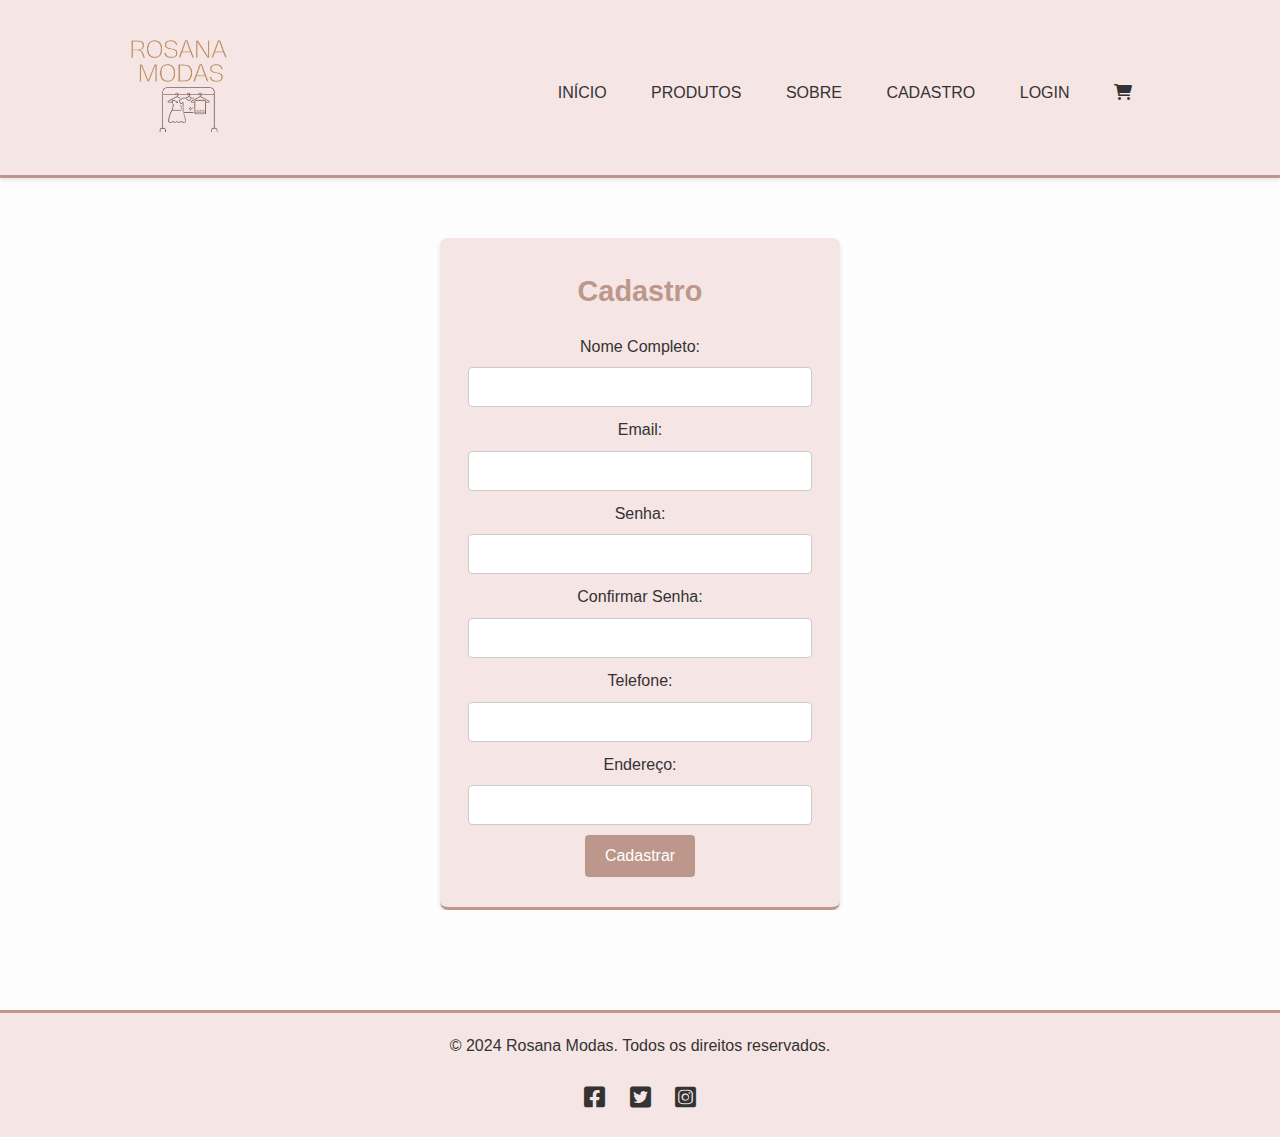
<file: cadastro.html>
<!DOCTYPE html>
<html lang="pt-br">
<head>
    <meta charset="UTF-8">
    <meta name="viewport" content="width=device-width, initial-scale=1.0">
    <title>Cadastro - Rosana Modas</title>
    <link rel="stylesheet" href="cadastro.css">
    <link rel="stylesheet" href="https://cdnjs.cloudflare.com/ajax/libs/font-awesome/6.0.0-beta3/css/all.min.css">
</head>
<body>
    <header>
        <div class="container">
            <a href="index.php">
                <img src="logo.png" alt="Rosana Modas" class="logo">
            </a>
            <nav>
                <ul>
                    <li><a href="index.php">Início</a></li>
                    <li><a href="cadastroProdutoPg.php">Produtos</a></li>
                    <li><a href="sobre.html">Sobre</a></li>        <li><a href="cadastro.html">Cadastro</a></li>
                    <li><a href="login.php">Login</a></li>
            
                    <li><a href="#" id="cart-icon"><i class="fas fa-shopping-cart"></i></a></li>
                </ul>
            </nav>
        </div>
    </header>

    <section class="login">
        <div class="container">
            <form id="cadastroForm">
                <h2>Cadastro</h2>
                
                <label for="nome">Nome Completo:</label>
                <input type="text" id="nome" name="nome" required>
                
                <label for="email">Email:</label>
                <input type="email" id="email" name="email" required>

                <label for="password">Senha:</label>
                <input type="password" id="password" name="password" required>
                
                <label for="confirm_password">Confirmar Senha:</label>
                <input type="password" id="confirm_password" name="confirm_password" required>

                <label for="telefone">Telefone:</label>
                <input type="tel" id="telefone" name="telefone" required>

                <label for="endereco">Endereço:</label>
                <input type="text" id="endereco" name="endereco" required>

                <input type="submit" value="Cadastrar">
            </form>
        </div>
    </section>

    <footer>
        <div class="container">
            <p>&copy; 2024 Rosana Modas. Todos os direitos reservados.</p>
            <div class="social-icons">
                <a href="https://www.facebook.com/seuusuario" class="social-icon" target="_blank">
                    <i class="fab fa-facebook-square"></i>
                </a>
                <a href="https://www.twitter.com/seuusuario" class="social-icon" target="_blank">
                    <i class="fab fa-twitter-square"></i>
                </a>
                <a href="https://www.instagram.com/seuusuario" class="social-icon" target="_blank">
                    <i class="fab fa-instagram-square"></i>
                </a>
            </div>
        </div>
    </footer>

    <!-- Modal -->
    <div id="feedbackModal" class="modal">
        <div class="modal-content">
            <span class="close">&times;</span>
            <p id="modalMessage"></p>
        </div>
    </div>

    <script>
        document.getElementById('cadastroForm').addEventListener('submit', function(event) {
            event.preventDefault();

            const nome = document.getElementById('nome').value;
            const email = document.getElementById('email').value;
            const password = document.getElementById('password').value;
            const confirmPassword = document.getElementById('confirm_password').value;
            const telefone = document.getElementById('telefone').value;
            const endereco = document.getElementById('endereco').value;

            const modal = document.getElementById('feedbackModal');
            const modalMessage = document.getElementById('modalMessage');
            const span = document.getElementsByClassName('close')[0];

            if (password !== confirmPassword) {
                modalMessage.textContent = 'As senhas não correspondem!';
                modalMessage.style.color = 'red';
                modal.style.display = 'block';
                return;
            }

            modalMessage.innerHTML = `Cadastro realizado com sucesso!<br><br>Nome: ${nome}<br>Email: ${email}<br>Telefone: ${telefone}<br>Endereço: ${endereco}`;
            modalMessage.style.color = 'green';
            modal.style.display = 'block';
        });

        // Fecha o modal ao clicar no 'x'
        document.getElementsByClassName('close')[0].onclick = function() {
            document.getElementById('feedbackModal').style.display = 'none';
        }

        // Fecha o modal ao clicar fora da área do modal
        window.onclick = function(event) {
            const modal = document.getElementById('feedbackModal');
            if (event.target == modal) {
                modal.style.display = 'none';
            }
        }
    </script>
</body>
</html>
</file>
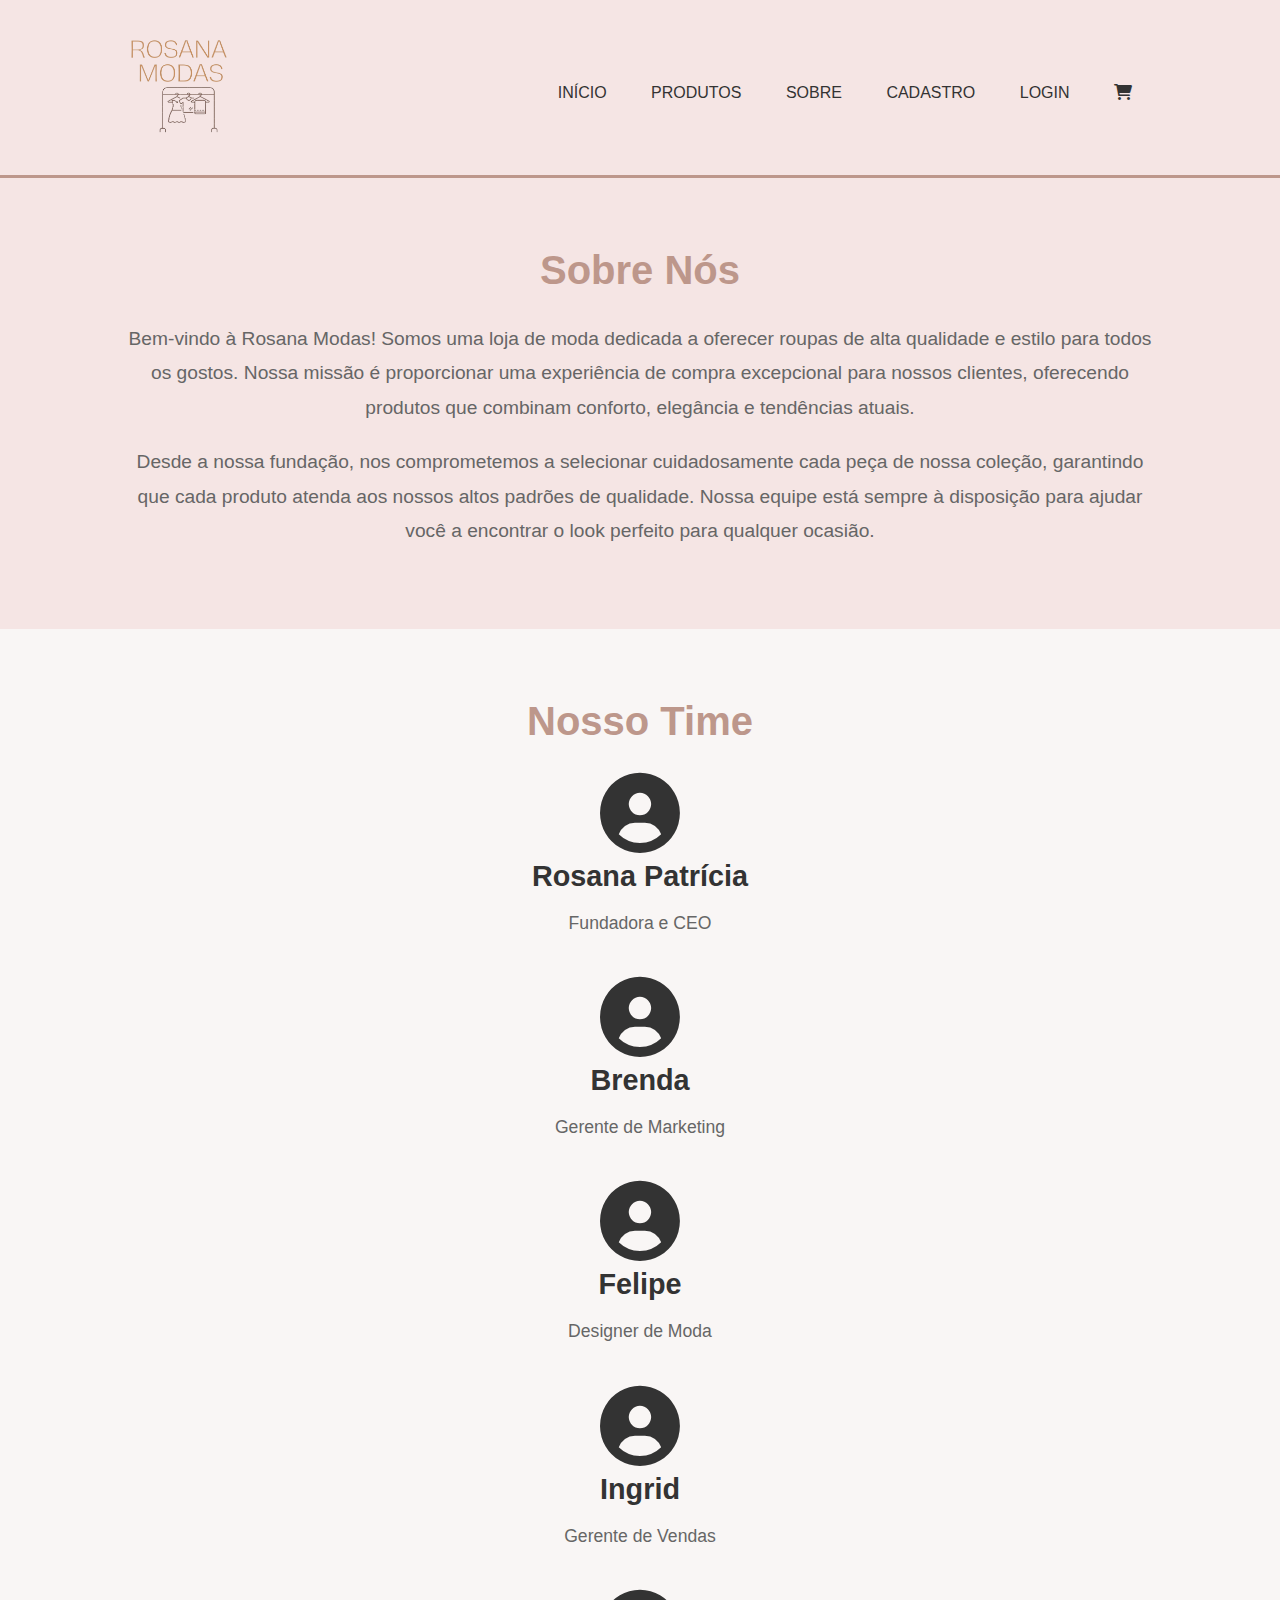
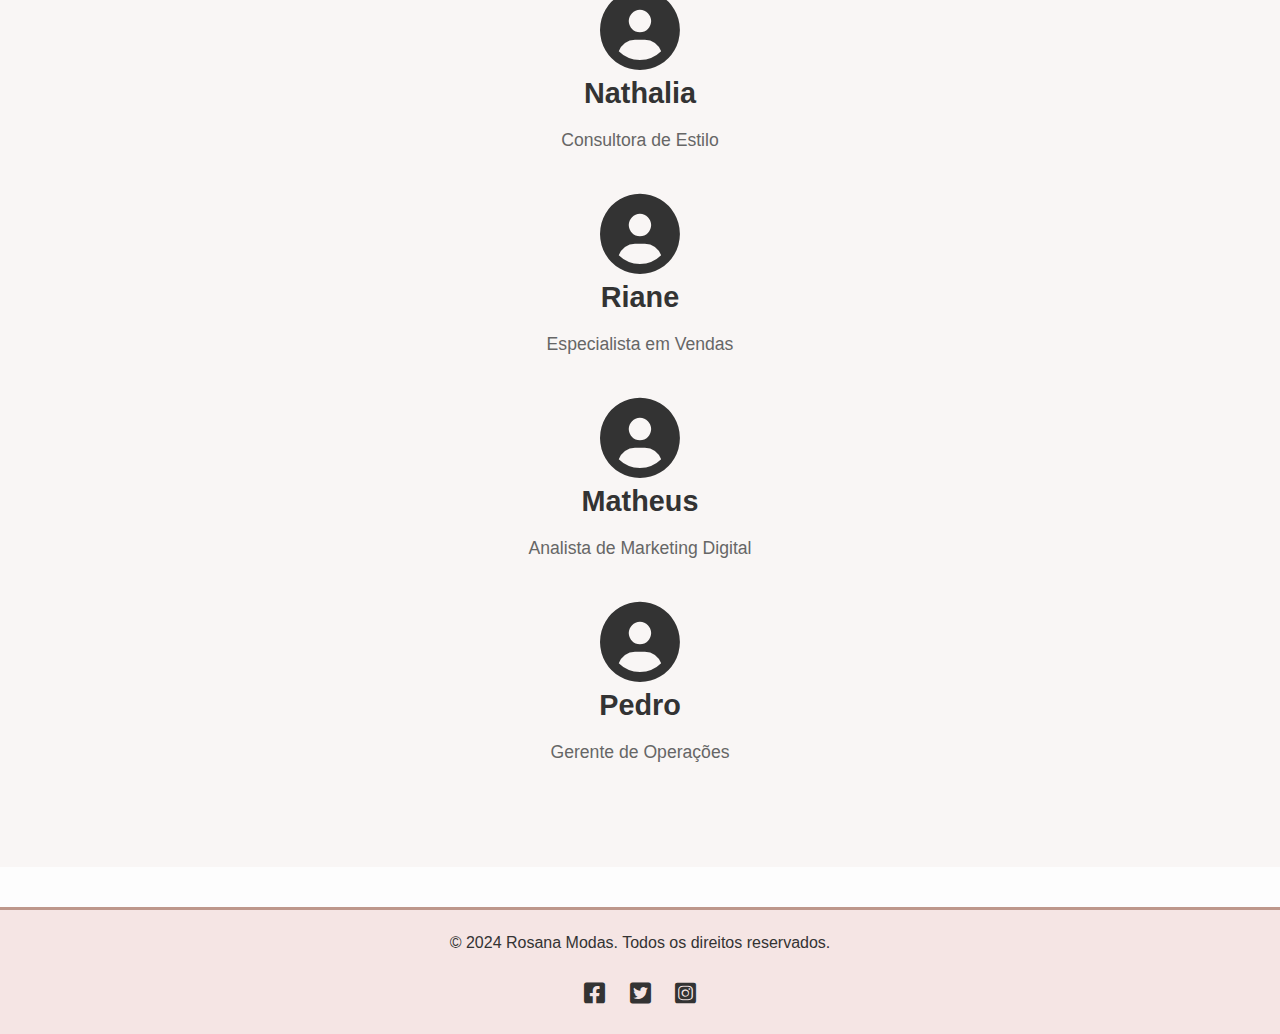
<file: sobre.html>
<!DOCTYPE html>
<html lang="pt-br">
<head>
    <meta charset="UTF-8">
    <meta name="viewport" content="width=device-width, initial-scale=1.0">
    <title>Sobre - Rosana Modas</title>
    <link rel="stylesheet" href="sobre.css">
    <link rel="stylesheet" href="https://cdnjs.cloudflare.com/ajax/libs/font-awesome/6.0.0-beta3/css/all.min.css">
</head>
<body>
    <header>
        <div class="container">
            <a href="index.php">
                <img src="logo.png" alt="Rosana Modas" class="logo">
            </a>
            <nav>
                <ul>
                    <li><a href="index.php">Início</a></li>
                    <li><a href="cadastroProdutoPg.php">Produtos</a></li>
                    <li><a href="sobre.html">Sobre</a></li>
                    <li><a href="cadastro.html">Cadastro</a></li>
                    <li><a href="login.php">Login</a></li>
                    <li><a href="#" id="cart-icon"><i class="fas fa-shopping-cart"></i></a></li>
                </ul>
            </nav>
        </div>
    </header>

    <section class="about">
        <div class="container">
            <h2>Sobre Nós</h2>
            <p>Bem-vindo à Rosana Modas! Somos uma loja de moda dedicada a oferecer roupas de alta qualidade e estilo para todos os gostos. Nossa missão é proporcionar uma experiência de compra excepcional para nossos clientes, oferecendo produtos que combinam conforto, elegância e tendências atuais.</p>
            <p>Desde a nossa fundação, nos comprometemos a selecionar cuidadosamente cada peça de nossa coleção, garantindo que cada produto atenda aos nossos altos padrões de qualidade. Nossa equipe está sempre à disposição para ajudar você a encontrar o look perfeito para qualquer ocasião.</p>
        </div>
    </section>

    <section class="team">
        <div class="container">
            <h2>Nosso Time</h2>
            <div class="team-member">
                <i class="fas fa-user-circle fa-5x"></i>
                <h4>Rosana Patrícia</h4>
                <p>Fundadora e CEO</p>
            </div>
            <div class="team-member">
                <i class="fas fa-user-circle fa-5x"></i>
                <h4>Brenda</h4>
                <p>Gerente de Marketing</p>
            </div>
            <div class="team-member">
                <i class="fas fa-user-circle fa-5x"></i>
                <h4>Felipe</h4>
                <p>Designer de Moda</p>
            </div>
            <div class="team-member">
                <i class="fas fa-user-circle fa-5x"></i>
                <h4>Ingrid</h4>
                <p>Gerente de Vendas</p>
            </div>
            <div class="team-member">
                <i class="fas fa-user-circle fa-5x"></i>
                <h4>Nathalia</h4>
                <p>Consultora de Estilo</p>
            </div>
            <div class="team-member">
                <i class="fas fa-user-circle fa-5x"></i>
                <h4>Riane</h4>
                <p>Especialista em Vendas</p>
            </div>
            <div class="team-member">
                <i class="fas fa-user-circle fa-5x"></i>
                <h4>Matheus</h4>
                <p>Analista de Marketing Digital</p>
            </div>
            <div class="team-member">
                <i class="fas fa-user-circle fa-5x"></i>
                <h4>Pedro</h4>
                <p>Gerente de Operações</p>
            </div>
        </div>
    </section>

    <footer>
        <div class="container">
            <p>&copy; 2024 Rosana Modas. Todos os direitos reservados.</p>
            <div class="social-icons">
                <a href="https://www.facebook.com/seuusuario" class="social-icon" target="_blank">
                    <i class="fab fa-facebook-square"></i>
                </a>
                <a href="https://www.twitter.com/seuusuario" class="social-icon" target="_blank">
                    <i class="fab fa-twitter-square"></i>
                </a>
                <a href="https://www.instagram.com/seuusuario" class="social-icon" target="_blank">
                    <i class="fab fa-instagram-square"></i>
                </a>
            </div>
        </div>
    </footer>
</body>
</html>
</file>
<file: cadastro.css>
/* Reset básico */
* {
    margin: 0;
    padding: 0;
    box-sizing: border-box;
}

/* Estilo para o corpo da página */
body {
    font-family: Arial, sans-serif;
    line-height: 1.6;
    background-color: #fdfdfd;
    color: #333;
}

/* Estilo para o contêiner geral */
.container {
    width: 80%;
    margin: auto;
    overflow: hidden;
}

/* Estilo para o cabeçalho */
header {
    background: #f5e5e4;
    color: #333;
    padding: 20px 0;
    border-bottom: #bd978b 3px solid;
    box-shadow: 0 2px 4px rgba(0, 0, 0, 0.1);
}

header .container {
    display: flex;
    justify-content: space-between;
    align-items: center;
}

header h1 {
    margin: 0;
    font-size: 2em;
}

header nav ul {
    list-style: none;
    padding: 0;
}

header nav ul li {
    display: inline;
    padding: 0 20px;
}

header nav ul li a {
    text-decoration: none;
    color: #333;
    text-transform: uppercase;
    font-size: 16px;
    transition: color 0.3s ease;
}

header nav ul li a:hover {
    color: #bd978b;
}

/* Estilo para a seção sobre */
.about {
    padding: 60px 0;
    background-color: #f5e5e4;
    text-align: center;
}

.about h2 {
    margin-bottom: 20px;
    font-size: 2.5em;
    color: #bd978b;
}

.about p {
    margin-bottom: 20px;
    font-size: 1.2em;
    color: #666;
    line-height: 1.8;
}

/* Estilo para a equipe */
.team {
    padding: 60px 0;
    background-color: #f9f6f5;
    text-align: center;
}

.team h2 {
    margin-bottom: 20px;
    font-size: 2.5em;
    color: #bd978b;
}

.team-member {
    margin-bottom: 40px;
}

.team-member img {
    max-width: 100%;
    border-radius: 50%;
    margin-bottom: 10px;
}

.team-member h4 {
    font-size: 1.8em;
    color: #333;
    margin-bottom: 10px;
}

.team-member p {
    font-size: 1.1em;
    color: #666;
}

/* Estilo para o rodapé */
footer {
    background: #f5e5e4;
    color: #333;
    padding: 20px 0;
    text-align: center;
    border-top: #bd978b 3px solid;
    margin-top: 40px;
}

footer p {
    margin: 0;
}

/* Estilos para os ícones das redes sociais */
.social-icons {
    margin-top: 20px; /* Ajuste conforme necessário */
    text-align: center; /* Centraliza os ícones horizontalmente */
}

.social-icon {
    display: inline-block;
    margin: 0 10px; /* Espaçamento entre os ícones */
    font-size: 24px; /* Tamanho dos ícones - ajuste conforme necessário */
    color: #333; /* Cor dos ícones */
    transition: transform 0.3s ease-out; /* Efeito de transição suave */
}

/* Efeito de hover para os ícones */
.social-icon:hover {
    transform: scale(1.2); /* Aumenta o tamanho em 20% */
}

/* Estilo para o logo */
.logo {
    max-width: 100px; /* Ajuste conforme necessário */
    height: auto; /* Altura automática para manter a proporção */
    margin-top: 10px; /* Espaçamento superior */
    margin-bottom: 10px; /* Espaçamento inferior */
}

/* Estilo para a seção de login e cadastro */
.login {
    padding: 60px 0;
    text-align: center;
}

.login form {
    background: #f5e5e4;
    padding: 30px 20px;
    border-bottom: #bd978b 3px solid;
    box-shadow: 0 2px 4px rgba(0, 0, 0, 0.1);
    max-width: 400px;
    margin: auto;
    border-radius: 8px;
}

.login h2 {
    margin-bottom: 20px;
    color: #bd978b;

    font-size: 1.8em;
}
header nav {
    margin-top: 10px;
}
.login label {
    display: block;
    margin-bottom: 8px;
    color: #333;
}

.login input[type="text"],
.login input[type="email"],
.login input[type="password"],
.login input[type="tel"]{
    width: calc(100% - 16px);
    padding: 10px;
    margin-bottom: 10px;
    border: 1px solid #ccc;
    border-radius: 4px;
    box-sizing: border-box;
    font-size: 1em;
}

.login input[type="submit"] {
    background-color: #bd978b;
    color: #fff;
    border: none;
    padding: 12px 20px;
    text-align: center;
    text-decoration: none;
    display: inline-block;
    font-size: 1em;
    border-radius: 4px;
    cursor: pointer;
    transition: background-color 0.3s ease;
}

.login input[type="submit"]:hover {
    background-color: #a77d71;
}

/* Estilo para o modal */
.modal {
    display: none; /* Hidden by default */
    position: fixed; /* Stay in place */
    z-index: 1; /* Sit on top */
    left: 0;
    top: 0;
    width: 100%;
    height: 100%;
    overflow: auto; /* Enable scroll if needed */
    background-color: rgb(0, 0, 0); /* Fallback color */
    background-color: rgba(0, 0, 0, 0.4); /* Black w/ opacity */
}

/* Modal Content/Box */
.modal-content {
    background-color: #f5e5e4;
    margin: 15% auto; /* 15% from the top and centered */
    padding: 20px;
    border: 1px solid #bd978b;
    width: 80%; /* Could be more or less, depending on screen size */
    max-width: 400px;
    border-radius: 8px;
    box-shadow: 0 2px 4px rgba(0, 0, 0, 0.1);
    text-align: center;
}

/* The Close Button */
.close {
    color: #aaa;
    float: right;
    font-size: 28px;
    font-weight: bold;
}

.close:hover,
.close:focus {
    color: black;
    text-decoration: none;
    cursor: pointer;
}
</file>
<file: sobre.css>
/* Reset básico */
* {
    margin: 0;
    padding: 0;
    box-sizing: border-box;
}

/* Estilo para o corpo da página */
body {
    font-family: Arial, sans-serif;
    line-height: 1.6;
    background-color: #fdfdfd;
    color: #333;
}

/* Estilo para o contêiner geral */
.container {
    width: 80%;
    margin: auto;
    overflow: hidden;
}

/* Estilo para o cabeçalho */
header {
    background: #f5e5e4;
    color: #333;
    padding: 20px 0;
    border-bottom: #bd978b 3px solid;
    box-shadow: 0 2px 4px rgba(0, 0, 0, 0.1);
}

header .container {
    display: flex;
    justify-content: space-between;
    align-items: center;
}

header h1 {
    margin: 0;
    font-size: 2em;
}

header nav ul {
    list-style: none;
    padding: 0;
}

header nav ul li {
    display: inline;
    padding: 0 20px;
}

header nav ul li a {
    text-decoration: none;
    color: #333;
    text-transform: uppercase;
    font-size: 16px;
    transition: color 0.3s ease;
}
header nav {
    margin-top: 10px;
}
header nav ul li a:hover {
    color: #bd978b;
}

/* Estilo para a seção sobre */
.about {
    padding: 60px 0;
    background-color: #f5e5e4;
    text-align: center;
}

.about h2 {
    margin-bottom: 20px;
    font-size: 2.5em;
    color: #bd978b;
}

.about p {
    margin-bottom: 20px;
    font-size: 1.2em;
    color: #666;
    line-height: 1.8;
}

/* Estilo para a equipe */
.team {
    padding: 60px 0;
    background-color: #f9f6f5;
    text-align: center;
}

.team h2 {
    margin-bottom: 20px;
    font-size: 2.5em;
    color: #bd978b;
}

.team-member {
    margin-bottom: 40px;
}

.team-member img {
    max-width: 100%;
    border-radius: 50%;
    margin-bottom: 10px;
}

.team-member h4 {
    font-size: 1.8em;
    color: #333;
    margin-bottom: 10px;
}

.team-member p {
    font-size: 1.1em;
    color: #666;
}

/* Estilo para o rodapé */
footer {
    background: #f5e5e4;
    color: #333;
    padding: 20px 0;
    text-align: center;
    border-top: #bd978b 3px solid;
    margin-top: 40px;
}

footer p {
    margin: 0;
}

/* Estilos para os ícones das redes sociais */
.social-icons {
    margin-top: 20px; /* Ajuste conforme necessário */
    text-align: center; /* Centraliza os ícones horizontalmente */
}

.social-icon {
    display: inline-block;
    margin: 0 10px; /* Espaçamento entre os ícones */
    font-size: 24px; /* Tamanho dos ícones - ajuste conforme necessário */
    color: #333; /* Cor dos ícones */
    transition: transform 0.3s ease-out; /* Efeito de transição suave */
}

/* Efeito de hover para os ícones */
.social-icon:hover {
    transform: scale(1.2); /* Aumenta o tamanho em 20% */
}

/* Estilo para o logo */
.logo {
    max-width: 100px; /* Ajuste conforme necessário */
    height: auto; /* Altura automática para manter a proporção */
    margin-top: 10px; /* Espaçamento superior */
    margin-bottom: 10px; /* Espaçamento inferior */
}
</file>
